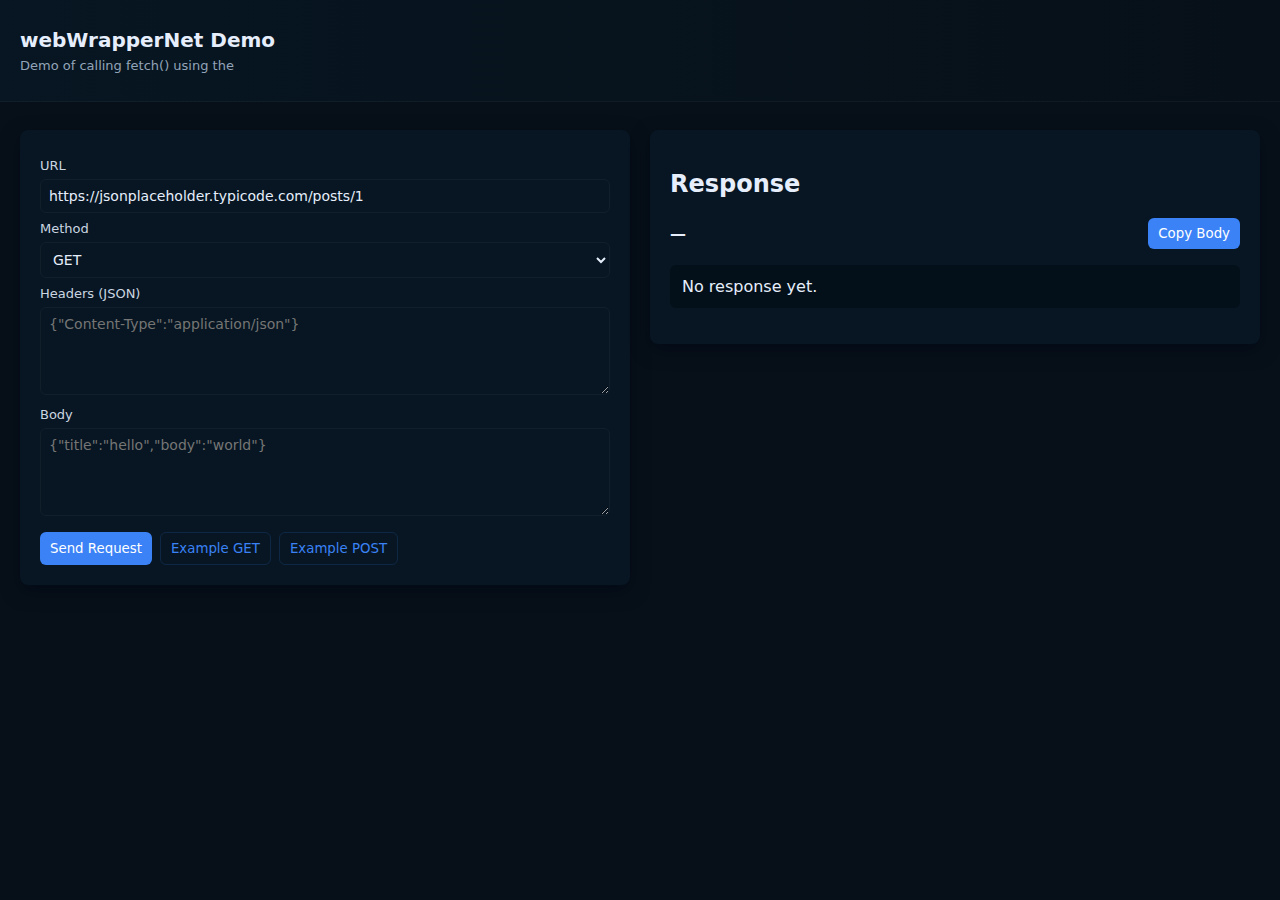
<file: SampleHttpRequest/index.html>
<!doctype html>
<html lang="en">
<head>
  <meta charset="utf-8">
  <meta name="viewport" content="width=device-width,initial-scale=1">
  <title>webWrapperNet</title>
  <link rel="icon" href="icon.png">
  <link rel="stylesheet" href="style.css">
</head>
<body>
    <header>
        <h1>webWrapperNet Demo</h1>
        <p class="muted">Demo of calling <code>fetch()</code> using the</p>
    </header>

    <main>
        <section class="card card--controls">
            <label>URL</label>
            <input id="url" type="text" value="https://jsonplaceholder.typicode.com/posts/1">

            <label>Method</label>
            <select id="method">
                <option>GET</option>
                <option>POST</option>
                <option>PUT</option>
                <option>DELETE</option>
            </select>

            <label>Headers (JSON)</label>
            <textarea id="headers" placeholder='{"Content-Type":"application/json"}'></textarea>

            <label>Body</label>
            <textarea id="body" placeholder='{"title":"hello","body":"world"}'></textarea>

            <div class="row">
                <button id="send">Send Request</button>
                <button id="exampleGet">Example GET</button>
                <button id="examplePost">Example POST</button>
            </div>
        </section>

        <section class="card card--response">
            <h2>Response</h2>
            <div class="meta">
                <span id="status">—</span>
                <button id="copy">Copy Body</button>
            </div>
            <pre id="response">No response yet.</pre>
        </section>
    </main>
    <script src="webWrap.js"></script>
    <script src="app.js"></script>
</body>
</html>
</file>
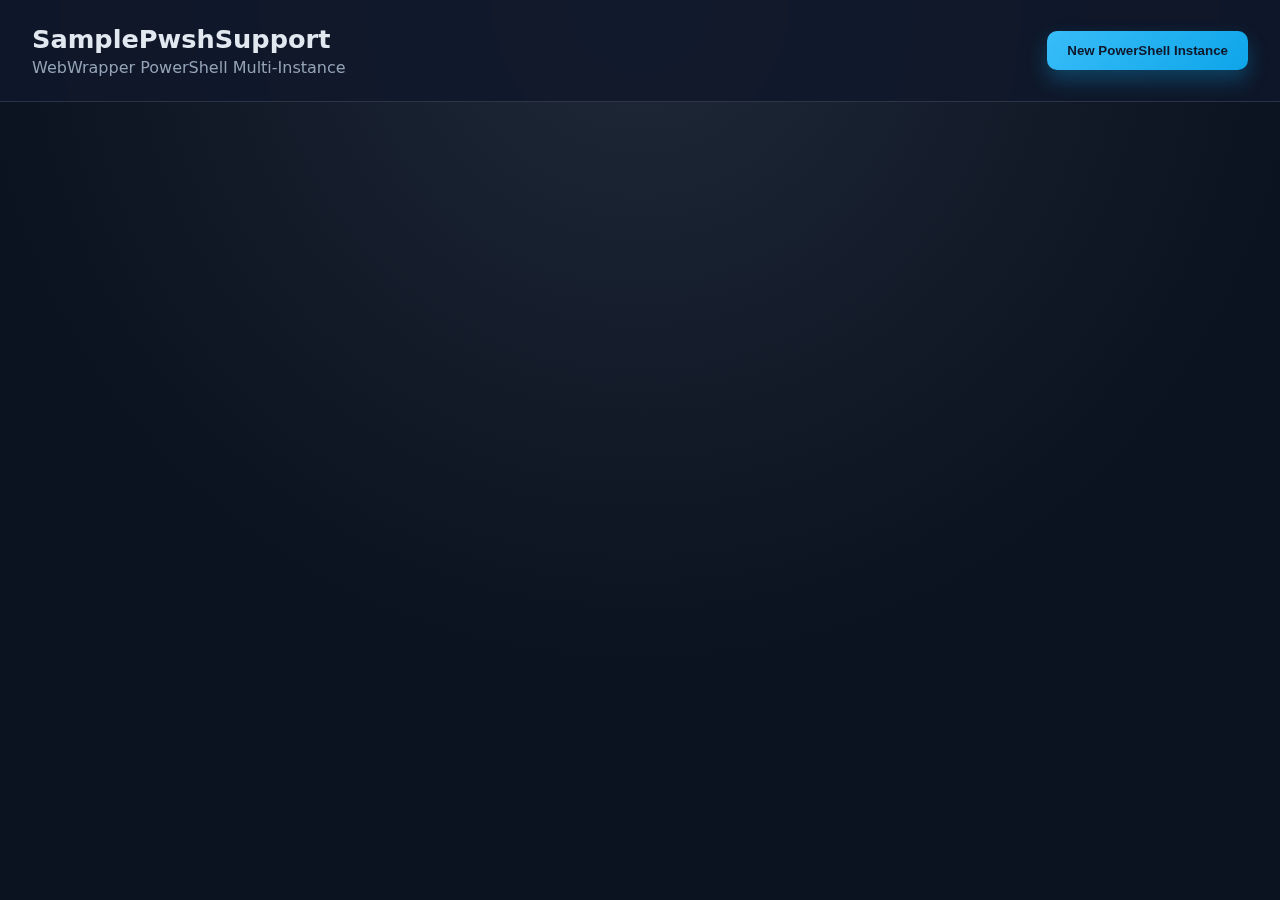
<file: SamplePowershell/index.html>
<!doctype html>
<html lang="pt-BR">
<head>
    <meta charset="utf-8" />
    <meta name="viewport" content="width=device-width, initial-scale=1" />
    <title>SamplePwshSupport</title>
    <link rel="stylesheet" href="style.css" />
</head>
<body>
    <header class="app-header">
        <div class="app-title">
            <h1>SamplePwshSupport</h1>
            <p>WebWrapper PowerShell Multi-Instance</p>
        </div>
        <button id="new-instance" class="primary-btn">New PowerShell Instance</button>
    </header>

    <main>
        <section id="card-grid" class="card-grid" aria-live="polite"></section>
    </main>

    <template id="pwsh-card-template">
        <article class="pwsh-card" draggable="true">
            <div class="card-header">
                <span class="card-title"></span>
                <span class="status-badge">running</span>
                <button class="stop-btn" title="Stop Command (Ctrl+C)">■</button>
                <button class="kill-btn" title="Kill">×</button>
            </div>
            <div class="card-body">
                <pre class="output" aria-live="polite"></pre>
            </div>
            <div class="card-footer">
                <input class="command-input" type="text" placeholder="Digite um comando PowerShell..." />
                <button class="send-btn">Send</button>
            </div>
            <div class="drag-handle">Drag</div>
        </article>
    </template>

    <script src="webWrap.js"></script>
    <script src="app.js"></script>
</body>
</html>
</file>
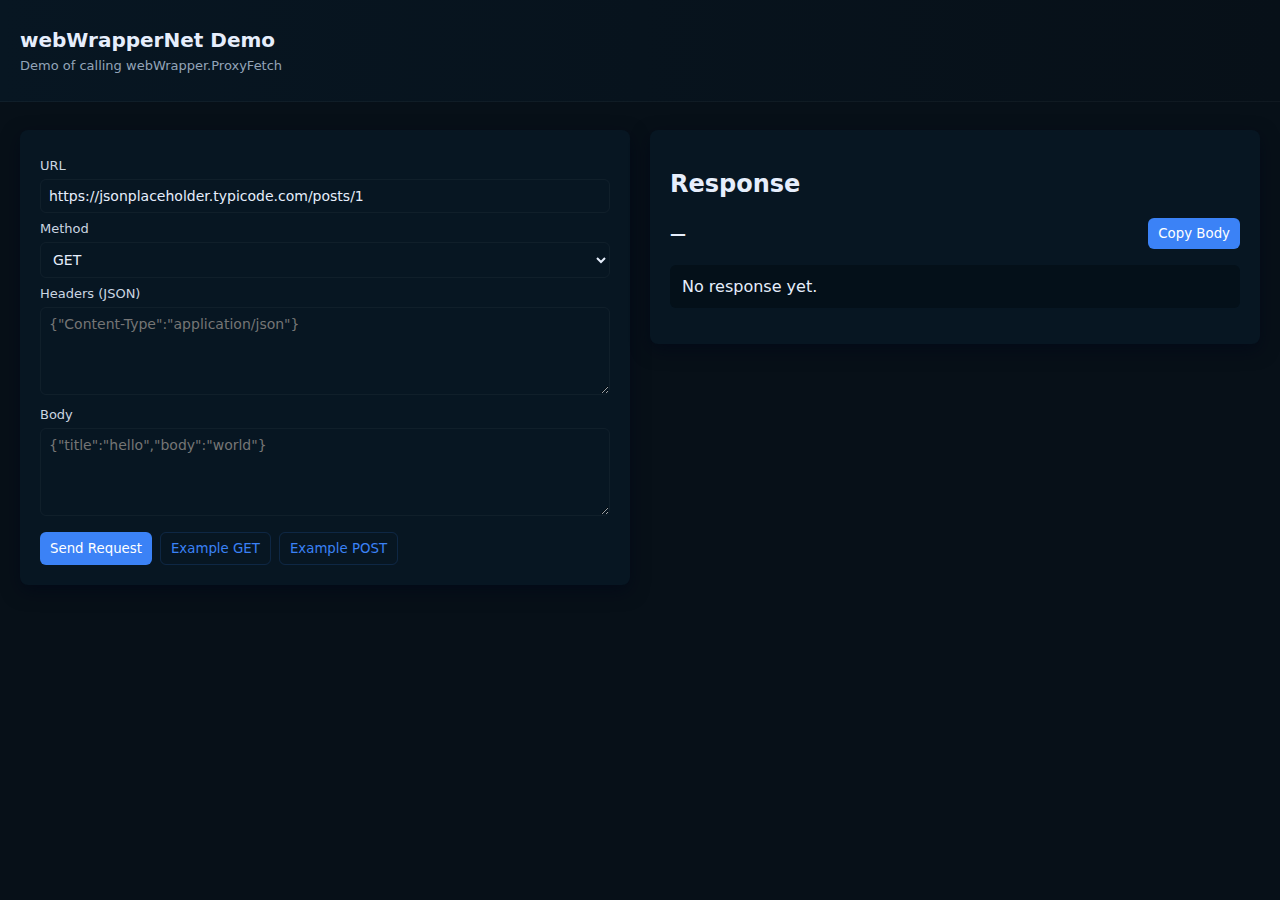
<file: SampleProject/index.html>
<!doctype html>
<html lang="en">
<head>
  <meta charset="utf-8">
  <meta name="viewport" content="width=device-width,initial-scale=1">
  <title>webWrapperNet</title>
  <link rel="icon" href="icon.png">
  <link rel="stylesheet" href="style.css">
</head>
<body>
  <header>
    <h1>webWrapperNet Demo</h1>
    <p class="muted">Demo of calling <code>webWrapper.ProxyFetch</code></p>
  </header>

  <main>
    <section class="card card--controls">
      <label>URL</label>
      <input id="url" type="text" value="https://jsonplaceholder.typicode.com/posts/1">

      <label>Method</label>
      <select id="method">
        <option>GET</option>
        <option>POST</option>
        <option>PUT</option>
        <option>DELETE</option>
      </select>

      <label>Headers (JSON)</label>
      <textarea id="headers" placeholder='{"Content-Type":"application/json"}'></textarea>

      <label>Body</label>
      <textarea id="body" placeholder='{"title":"hello","body":"world"}'></textarea>

      <div class="row">
        <button id="send">Send Request</button>
        <button id="exampleGet">Example GET</button>
        <button id="examplePost">Example POST</button>
      </div>
    </section>

    <section class="card card--response">
      <h2>Response</h2>
      <div class="meta">
        <span id="status">—</span>
        <button id="copy">Copy Body</button>
      </div>
      <pre id="response">No response yet.</pre>
    </section>
  </main>
  <script src="webWrapper.js"></script>
  <script src="script.js"></script>
</body>
</html>
</file>
<file: SampleHttpRequest/style.css>
:root{--bg:#071018;--card:#071622;--accent:#3b82f6;--muted:#93a4b8}
*{box-sizing:border-box;font-family:Inter,system-ui,Segoe UI,Roboto,'Helvetica Neue',Arial}
html,body{height:100%;margin:0;background:var(--bg);color:#e6eefc}
header{padding:28px 20px;background:linear-gradient(90deg,#071622 0%,#071018 100%);border-bottom:1px solid rgba(255,255,255,0.04)}
header h1{margin:0;font-size:20px}
header .muted{margin:6px 0 0;color:var(--muted);font-size:13px}
main{max-width:1400px;margin:28px auto;padding:0 20px;display:grid;grid-template-columns:1fr 1fr;gap:20px;align-items:start}
.card{background:var(--card);padding:20px;border-radius:8px;box-shadow:0 6px 18px rgba(2,6,23,0.6);height:fit-content}
label{display:block;font-size:13px;margin-top:8px;color:#cbd5e1}
input[type=text],select,textarea{width:100%;padding:8px;border:1px solid rgba(255,255,255,0.04);border-radius:6px;margin-top:6px;font-size:14px;background:transparent;color:inherit}
textarea{min-height:88px;resize:vertical}
.row{display:flex;gap:8px;margin-top:12px}
button{background:var(--accent);color:#fff;border:0;padding:8px 10px;border-radius:6px;cursor:pointer}
button#exampleGet,button#examplePost{background:transparent;color:var(--accent);border:1px solid rgba(59,130,246,0.16)}
pre{background:#041019;color:#e6eefc;padding:12px;border-radius:6px;overflow:auto;max-height:500px;white-space:pre-wrap;word-break:break-word;overflow-wrap:anywhere;max-width:100%}
.meta{display:flex;justify-content:space-between;align-items:center;margin-bottom:8px}
#status{font-weight:600;color:#e6eefc}
#method option{color: black}

@media (max-width:820px){
	main{grid-template-columns:1fr}
}
</file>
<file: SamplePowershell/style.css>
:root {
    color-scheme: dark;
    font-family: "Segoe UI", system-ui, sans-serif;
    background: radial-gradient(circle at top, #1f2937 0%, #0b1220 60%);
    color: #e2e8f0;
}

* {
    box-sizing: border-box;
}

body {
    margin: 0;
    min-height: 100vh;
    display: flex;
    flex-direction: column;
}

.app-header {
    display: flex;
    align-items: center;
    justify-content: space-between;
    padding: 24px 32px;
    background: rgba(15, 23, 42, 0.85);
    backdrop-filter: blur(8px);
    border-bottom: 1px solid rgba(148, 163, 184, 0.2);
}

.app-title h1 {
    margin: 0;
    font-size: 1.6rem;
}

.app-title p {
    margin: 4px 0 0;
    color: #94a3b8;
}

.primary-btn {
    background: linear-gradient(135deg, #38bdf8, #0ea5e9);
    border: none;
    color: #0f172a;
    padding: 12px 20px;
    border-radius: 10px;
    font-weight: 600;
    cursor: pointer;
    box-shadow: 0 10px 20px rgba(14, 165, 233, 0.3);
    transition: transform 0.2s ease, box-shadow 0.2s ease;
}

.primary-btn:hover {
    transform: translateY(-2px);
    box-shadow: 0 16px 30px rgba(14, 165, 233, 0.35);
}

main {
    flex: 1;
    padding: 24px 32px 40px;
}

.card-grid {
    display: grid;
    gap: 20px;
    grid-template-columns: repeat(2, 1fr);
}

.pwsh-card {
    position: relative;
    display: flex;
    flex-direction: column;
    gap: 12px;
    padding: 16px;
    border-radius: 16px;
    background: rgba(30, 41, 59, 0.7);
    border: 1px solid rgba(148, 163, 184, 0.2);
    box-shadow: 0 20px 40px rgba(15, 23, 42, 0.35);
    backdrop-filter: blur(12px);
    min-height: 600px;
    animation: fadeIn 0.3s ease;
}

.pwsh-card.dragging {
    opacity: 0.6;
    border-color: #38bdf8;
}

.card-header {
    display: flex;
    align-items: center;
    gap: 10px;
}

.card-title {
    font-weight: 600;
    flex: 1;
}

.status-badge {
    padding: 4px 10px;
    border-radius: 999px;
    font-size: 0.75rem;
    background: rgba(34, 197, 94, 0.2);
    color: #4ade80;
    text-transform: uppercase;
}

.status-badge.stopped {
    background: rgba(248, 113, 113, 0.2);
    color: #f87171;
}

.kill-btn {
    background: transparent;
    border: none;
    color: #94a3b8;
    font-size: 1.2rem;
    cursor: pointer;
}

.stop-btn {
    background: transparent;
    border: none;
    color: #94a3b8;
    font-size: 1rem;
    cursor: pointer;
    transition: color 0.2s ease;
}

.stop-btn:hover {
    color: #f59e0b;
}

.card-body {
    flex: 1;
    background: rgba(15, 23, 42, 0.6);
    border-radius: 12px;
    padding: 10px;
    max-height: 500px;
    overflow: auto;
}

.output {
    margin: 0;
    font-family: "Consolas", "Courier New", monospace;
    color: #22d3ee;
    white-space: pre-wrap;
}

.card-footer {
    display: flex;
    gap: 8px;
}

.command-input {
    flex: 1;
    background: rgba(15, 23, 42, 0.6);
    border: 1px solid rgba(148, 163, 184, 0.2);
    border-radius: 8px;
    color: #e2e8f0;
    padding: 8px 10px;
}

.send-btn {
    background: #0f172a;
    border: 1px solid rgba(148, 163, 184, 0.4);
    color: #e2e8f0;
    border-radius: 8px;
    padding: 8px 16px;
    cursor: pointer;
}

.drag-handle {
    position: absolute;
    bottom: 8px;
    right: 12px;
    font-size: 0.7rem;
    color: #94a3b8;
    text-transform: uppercase;
}

@keyframes fadeIn {
    from {
        opacity: 0;
        transform: translateY(10px);
    }
    to {
        opacity: 1;
        transform: translateY(0);
    }
}

@media (max-width: 900px) {
    .app-header {
        flex-direction: column;
        align-items: flex-start;
        gap: 16px;
    }
    
    .card-grid {
        grid-template-columns: 1fr;
    }
    
    .pwsh-card {
        min-height: 400px;
    }
}
</file>
<file: SampleProject/style.css>
:root{--bg:#071018;--card:#071622;--accent:#3b82f6;--muted:#93a4b8}
*{box-sizing:border-box;font-family:Inter,system-ui,Segoe UI,Roboto,'Helvetica Neue',Arial}
html,body{height:100%;margin:0;background:var(--bg);color:#e6eefc}
header{padding:28px 20px;background:linear-gradient(90deg,#071622 0%,#071018 100%);border-bottom:1px solid rgba(255,255,255,0.04)}
header h1{margin:0;font-size:20px}
header .muted{margin:6px 0 0;color:var(--muted);font-size:13px}
main{max-width:1400px;margin:28px auto;padding:0 20px;display:grid;grid-template-columns:1fr 1fr;gap:20px;align-items:start}
.card{background:var(--card);padding:20px;border-radius:8px;box-shadow:0 6px 18px rgba(2,6,23,0.6);height:fit-content}
label{display:block;font-size:13px;margin-top:8px;color:#cbd5e1}
input[type=text],select,textarea{width:100%;padding:8px;border:1px solid rgba(255,255,255,0.04);border-radius:6px;margin-top:6px;font-size:14px;background:transparent;color:inherit}
textarea{min-height:88px;resize:vertical}
.row{display:flex;gap:8px;margin-top:12px}
button{background:var(--accent);color:#fff;border:0;padding:8px 10px;border-radius:6px;cursor:pointer}
button#exampleGet,button#examplePost{background:transparent;color:var(--accent);border:1px solid rgba(59,130,246,0.16)}
pre{background:#041019;color:#e6eefc;padding:12px;border-radius:6px;overflow:auto;max-height:500px;white-space:pre-wrap;word-break:break-word;overflow-wrap:anywhere;max-width:100%}
.meta{display:flex;justify-content:space-between;align-items:center;margin-bottom:8px}
#status{font-weight:600;color:#e6eefc}
#method option{color: black}

@media (max-width:820px){
	main{grid-template-columns:1fr}
}
</file>
